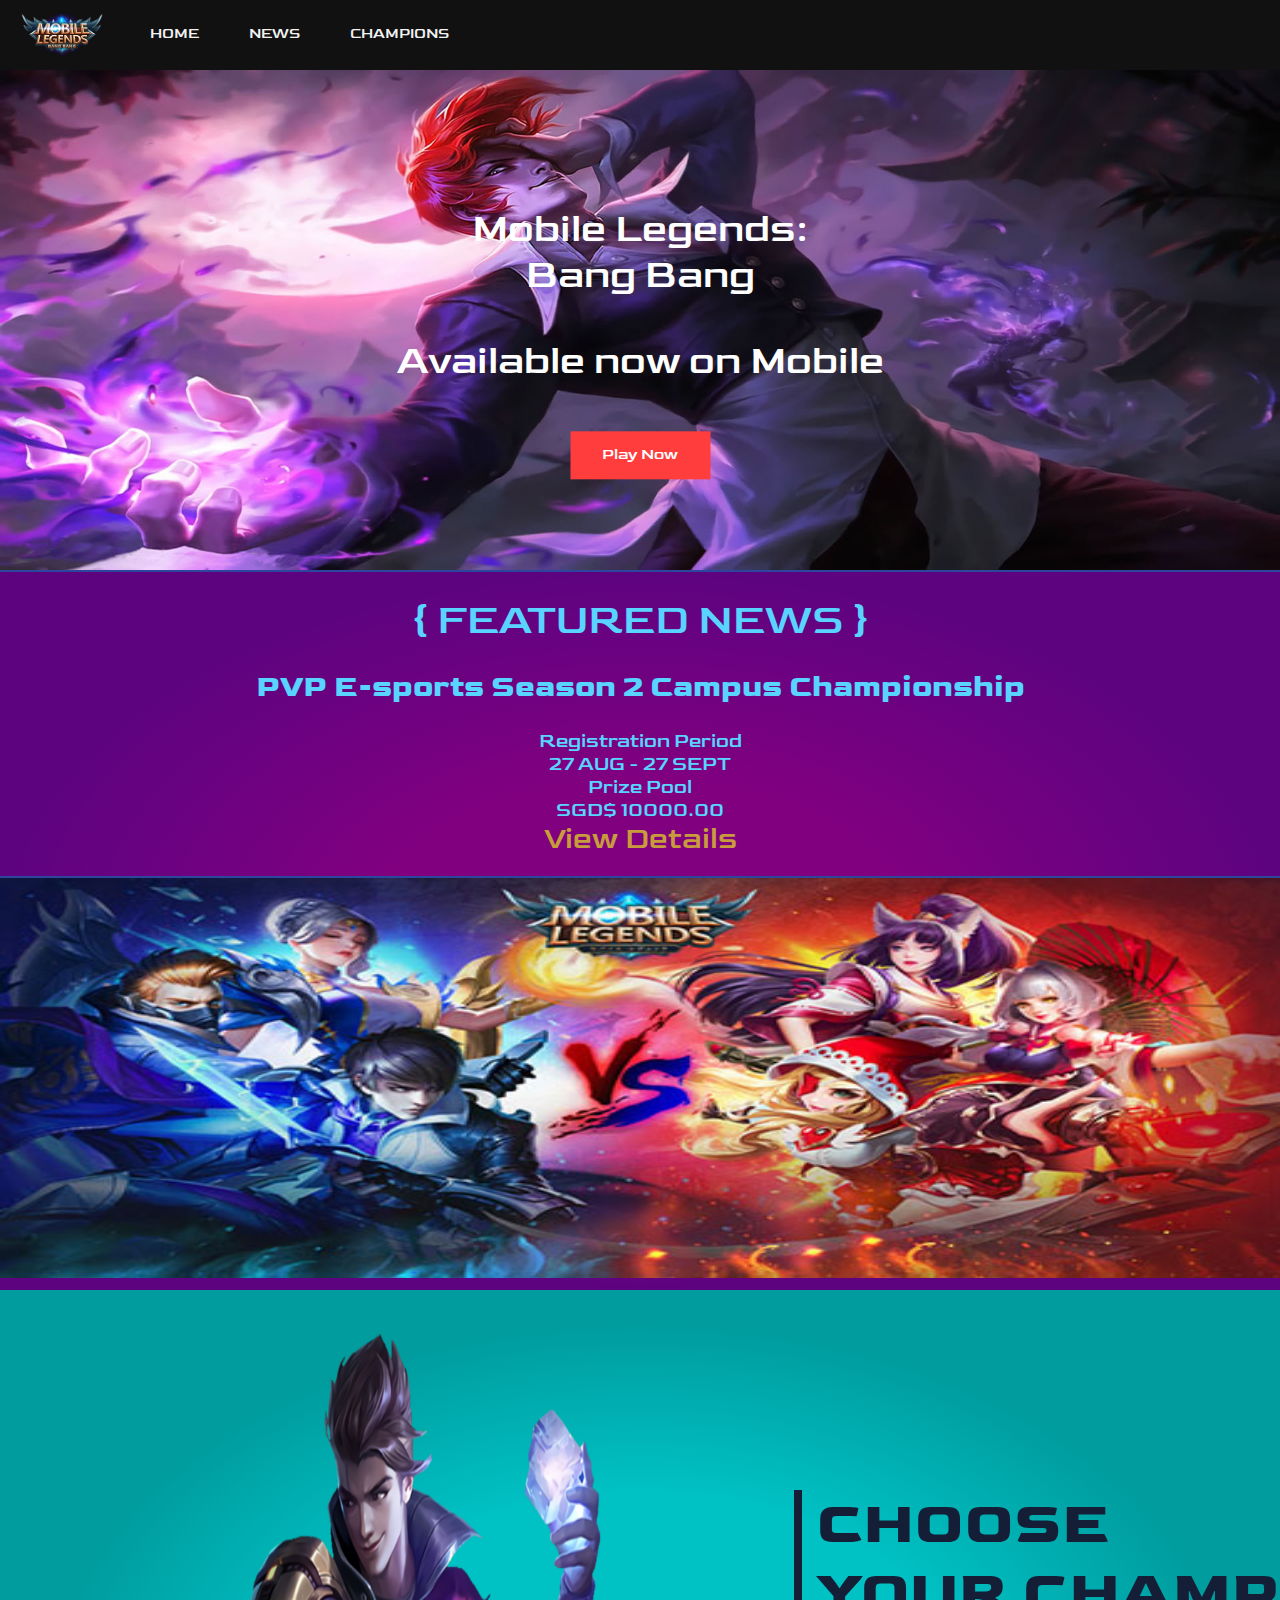
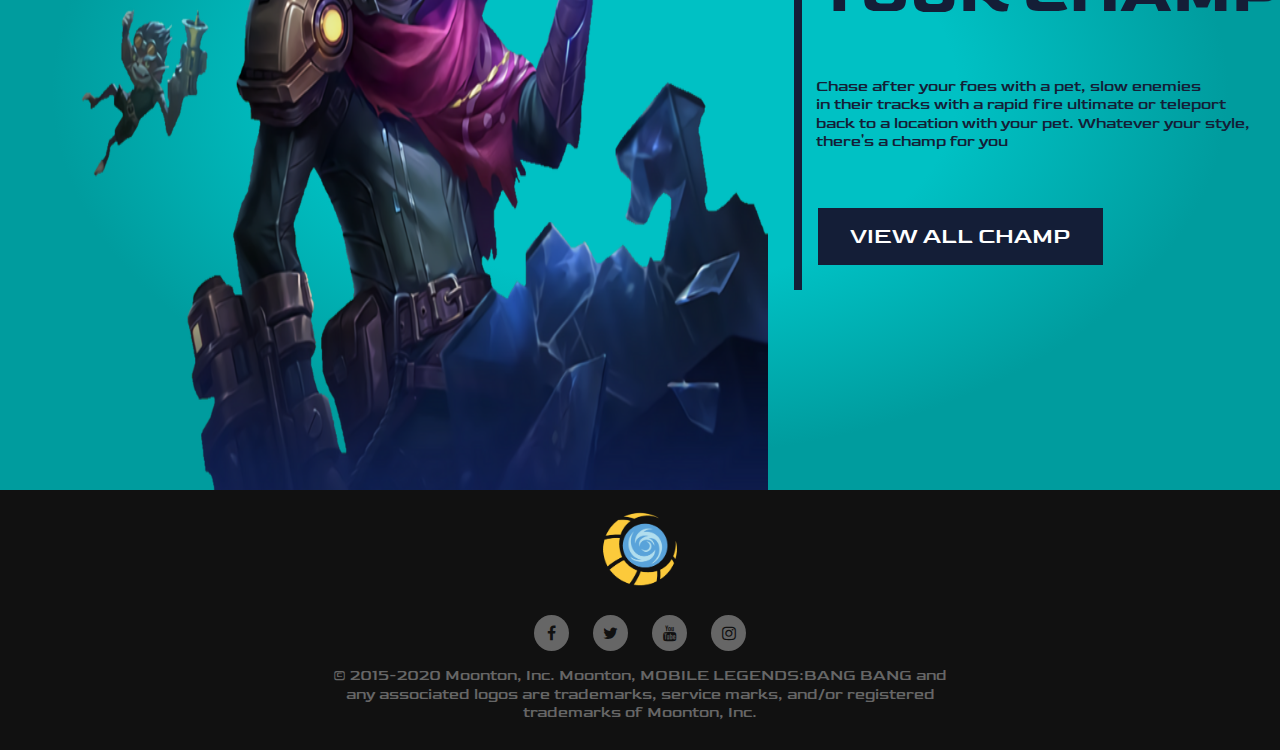
<file: index.html>
<!doctype html>
<html>
<head>
<meta charset="utf-8">
<title>Untitled Document</title>
<link rel="stylesheet" href="css/normalize.css" type="text/css">
<link rel="stylesheet" href="css/Homepage.css" type="text/css">
<link rel="preconnect" href="https://fonts.gstatic.com">
<link href="https://fonts.googleapis.com/css2?family=Goldman&display=swap" rel="stylesheet">
<link rel="stylesheet" href="https://cdnjs.cloudflare.com/ajax/libs/font-awesome/4.7.0/css/font-awesome.min.css">
</head>
<body>
	<div id = "header">
		<div id = "nav">
			<a href="index.html"><img src="img/MLlogo.png" alt="MLLOGO"></a>
			<a href="index.html" class="navs">HOME</a>
			<a href="news.html" class="navs">NEWS</a>
			<a href="champion.html" class="navs">CHAMPIONS</a>
		</div>
	</div>
	<div class = "body1">
		<img src="img/COVER.jpg" alt="Mobile Legends" class="ML">
		<div class="centered">
			Mobile Legends:<br> Bang Bang
			<p>Available now on Mobile</p>
			<a href="https://play.google.com/store/apps/details?id=com.mobile.legends" target="_blank"><button>Play Now</button></a>
		</div>
	</div>
	<div class = "body2">
		<div class = "body2cont">
			<div class="content">
				<div class="title">
					{ FEATURED NEWS } 
				</div>
				<div class="info">
					<h2>PVP E-sports Season 2 Campus Championship</h2>
					<p>
						Registration Period<br>
						27 AUG - 27 SEPT<br>
						Prize Pool<br>
						SGD$ 10000.00<br>
						<a href="news.html">View Details</a>
					</p>
		
				</div>
			</div>
			<div class="newsimg">
				<img src="img/newstourn.jpg" alt="newtourney">
			</div>
		</div>
	</div>
	<div class="body3">
		<div class="champ">
			<img src="img/CHAMP.png" alt="champion">
		</div>
		<div class="champcont">
			<div class="champcontbox">
				<h2>
				CHOOSE <br>
				YOUR CHAMP
				</h2>
				<p>
					Chase after your foes with a pet, slow enemies <br>
					in their tracks with a rapid fire ultimate or teleport<br>
					back to a location with your pet. Whatever your style,<br>
					 there's a champ for you
				</p><br><br>
				<a href="champion.html" target="_blank"><button>VIEW ALL CHAMP</button></a>

			</div>
		</div>
	</div>
	<footer>
		<img src="img/logo.png" alt="logo"><br>
		<a href="#" class="fa fa-facebook"></a>
		<a href="#" class="fa fa-twitter"></a>
		<a href="#" class="fa fa-youtube"></a>
		<a href="#" class="fa fa-instagram"></a><br>
		<p>© 2015-2020 Moonton, Inc. Moonton, MOBILE LEGENDS:BANG BANG and<br> any associated logos are trademarks, service marks, and/or registered<br> trademarks of Moonton, Inc.</p>
	</footer>
</body>
</html>
</file>
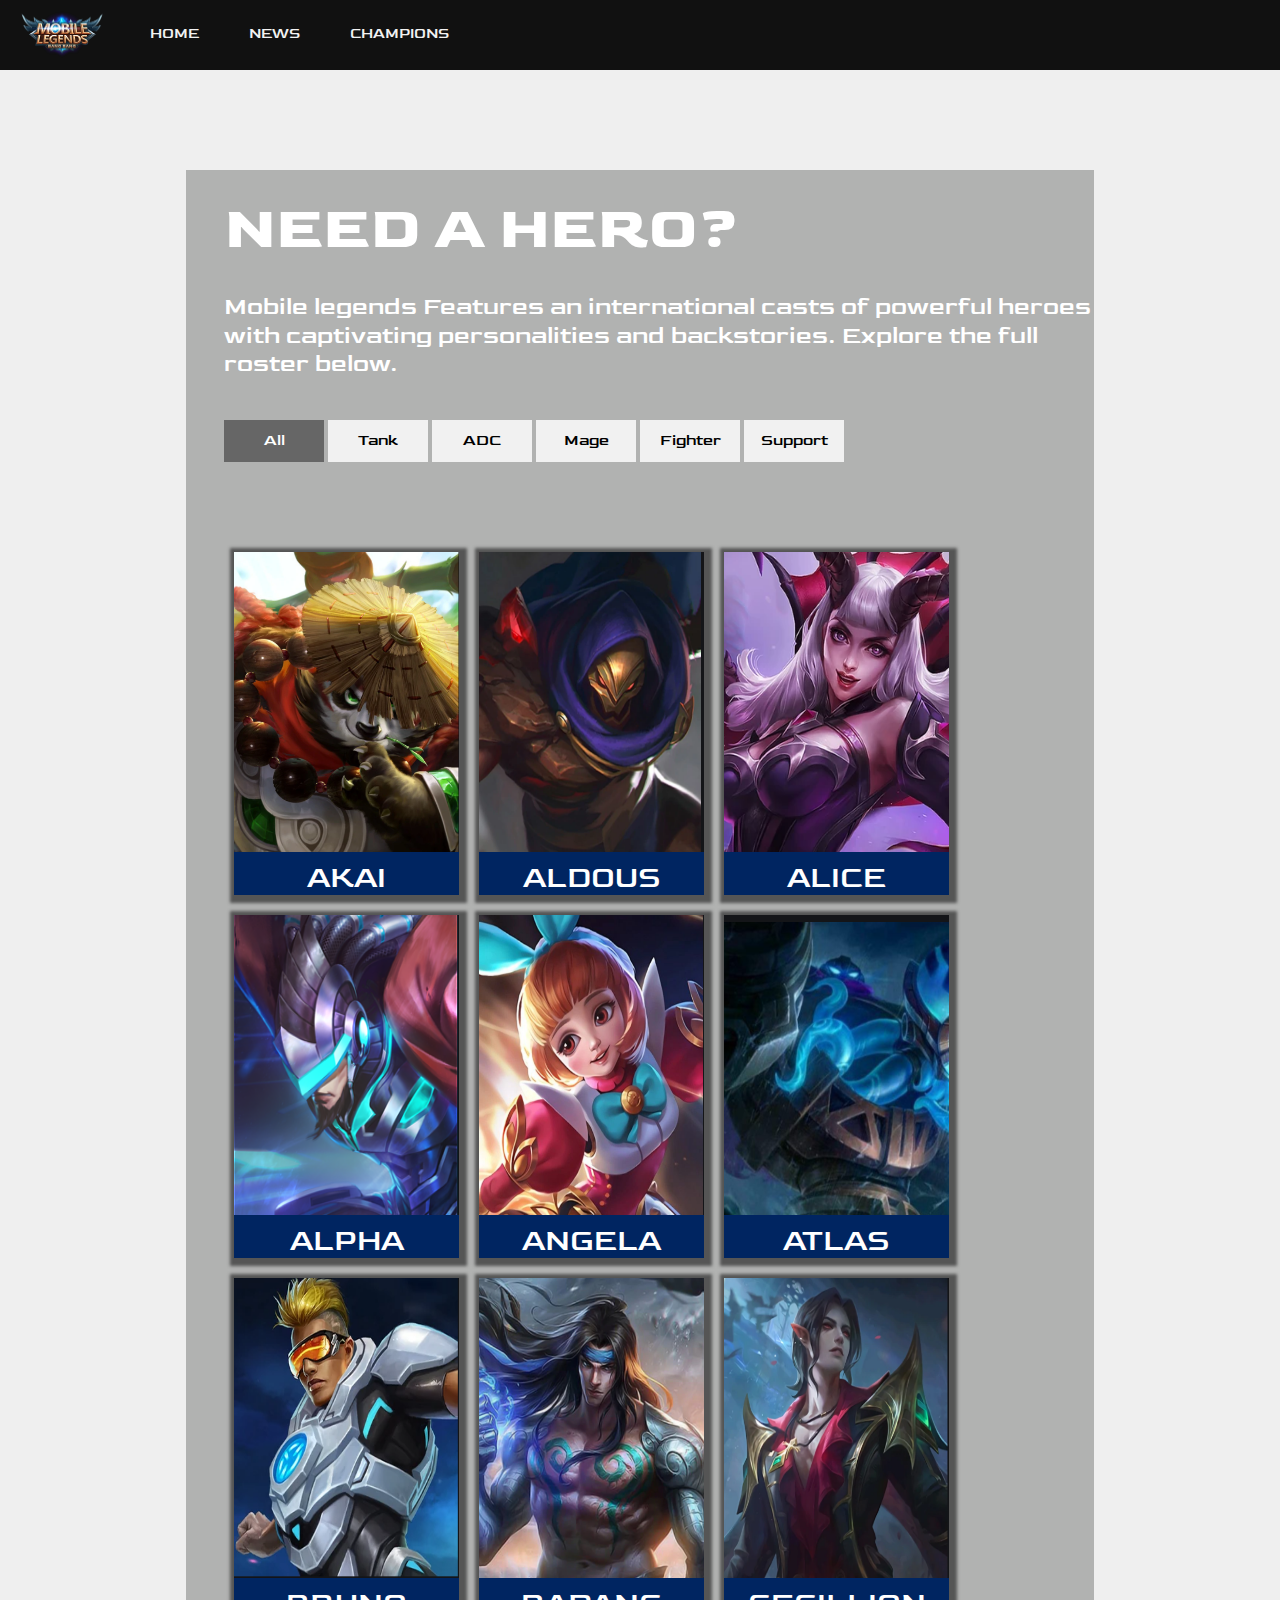
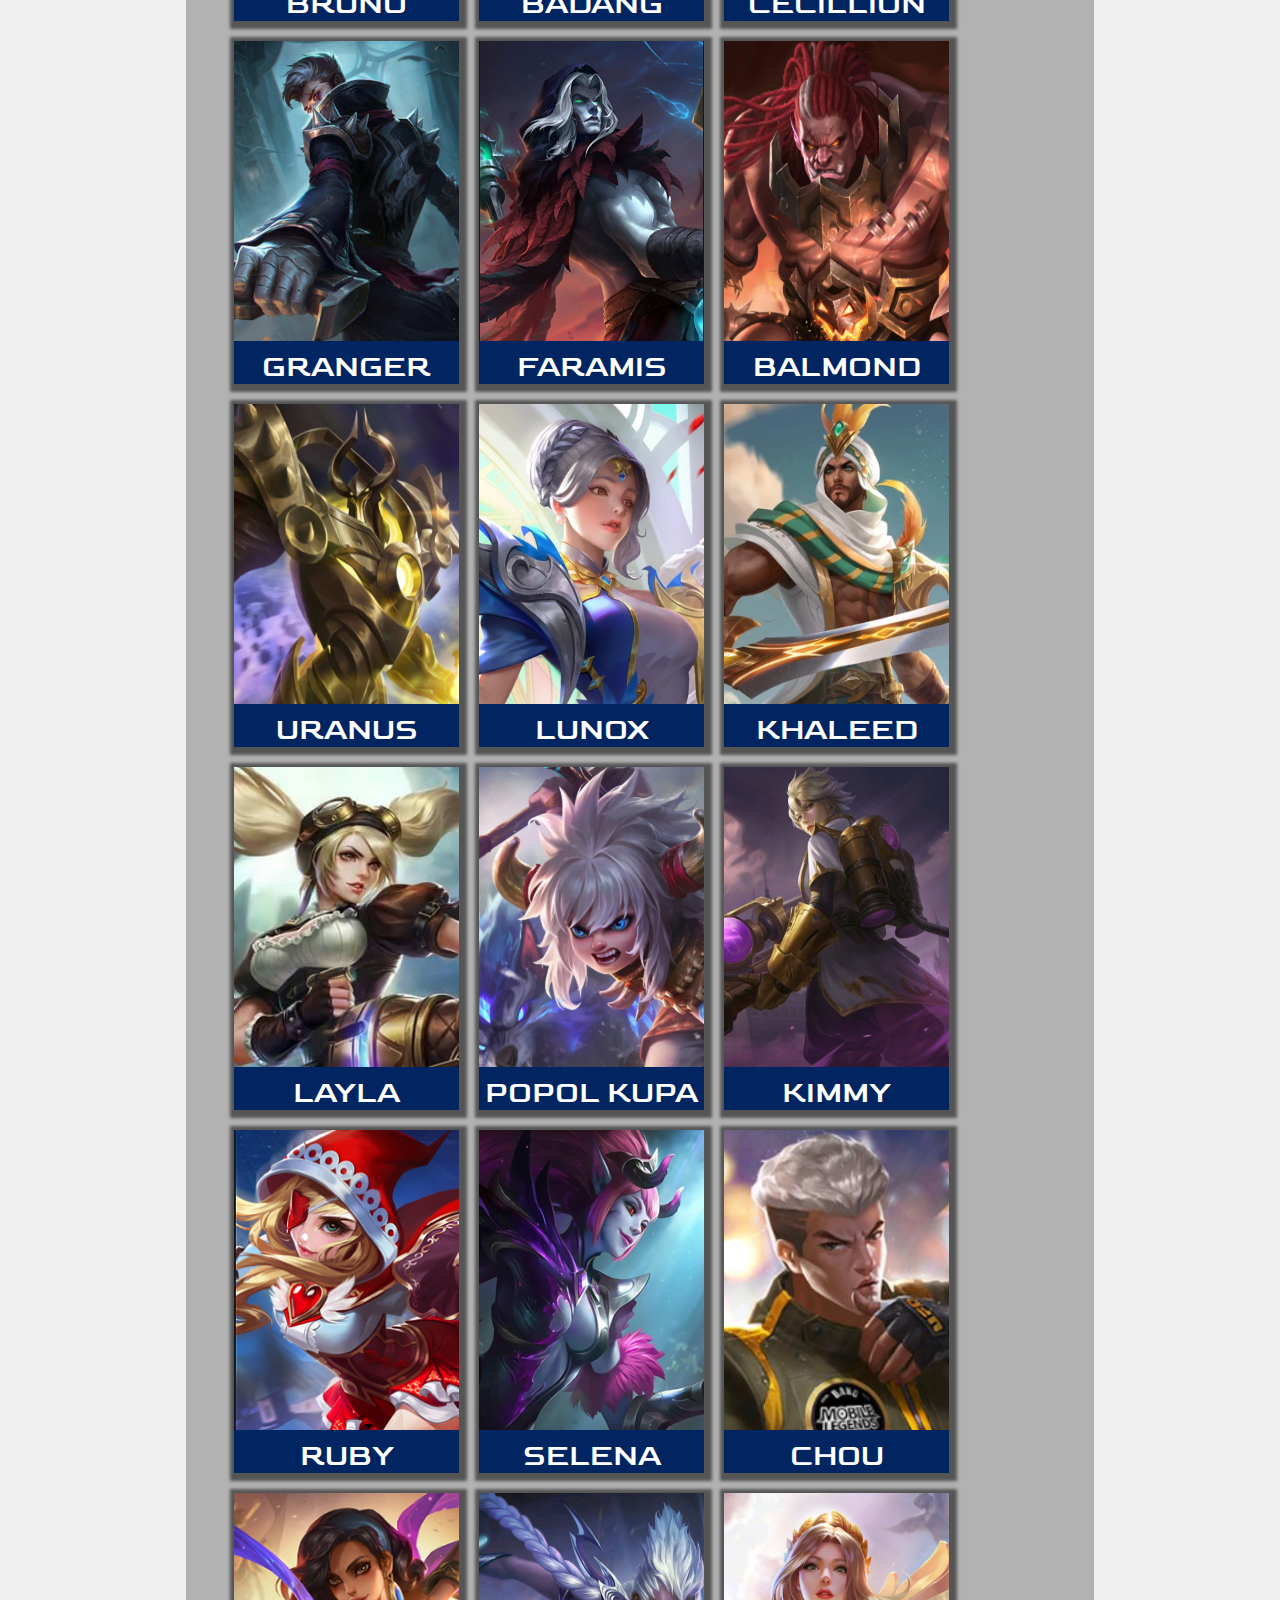
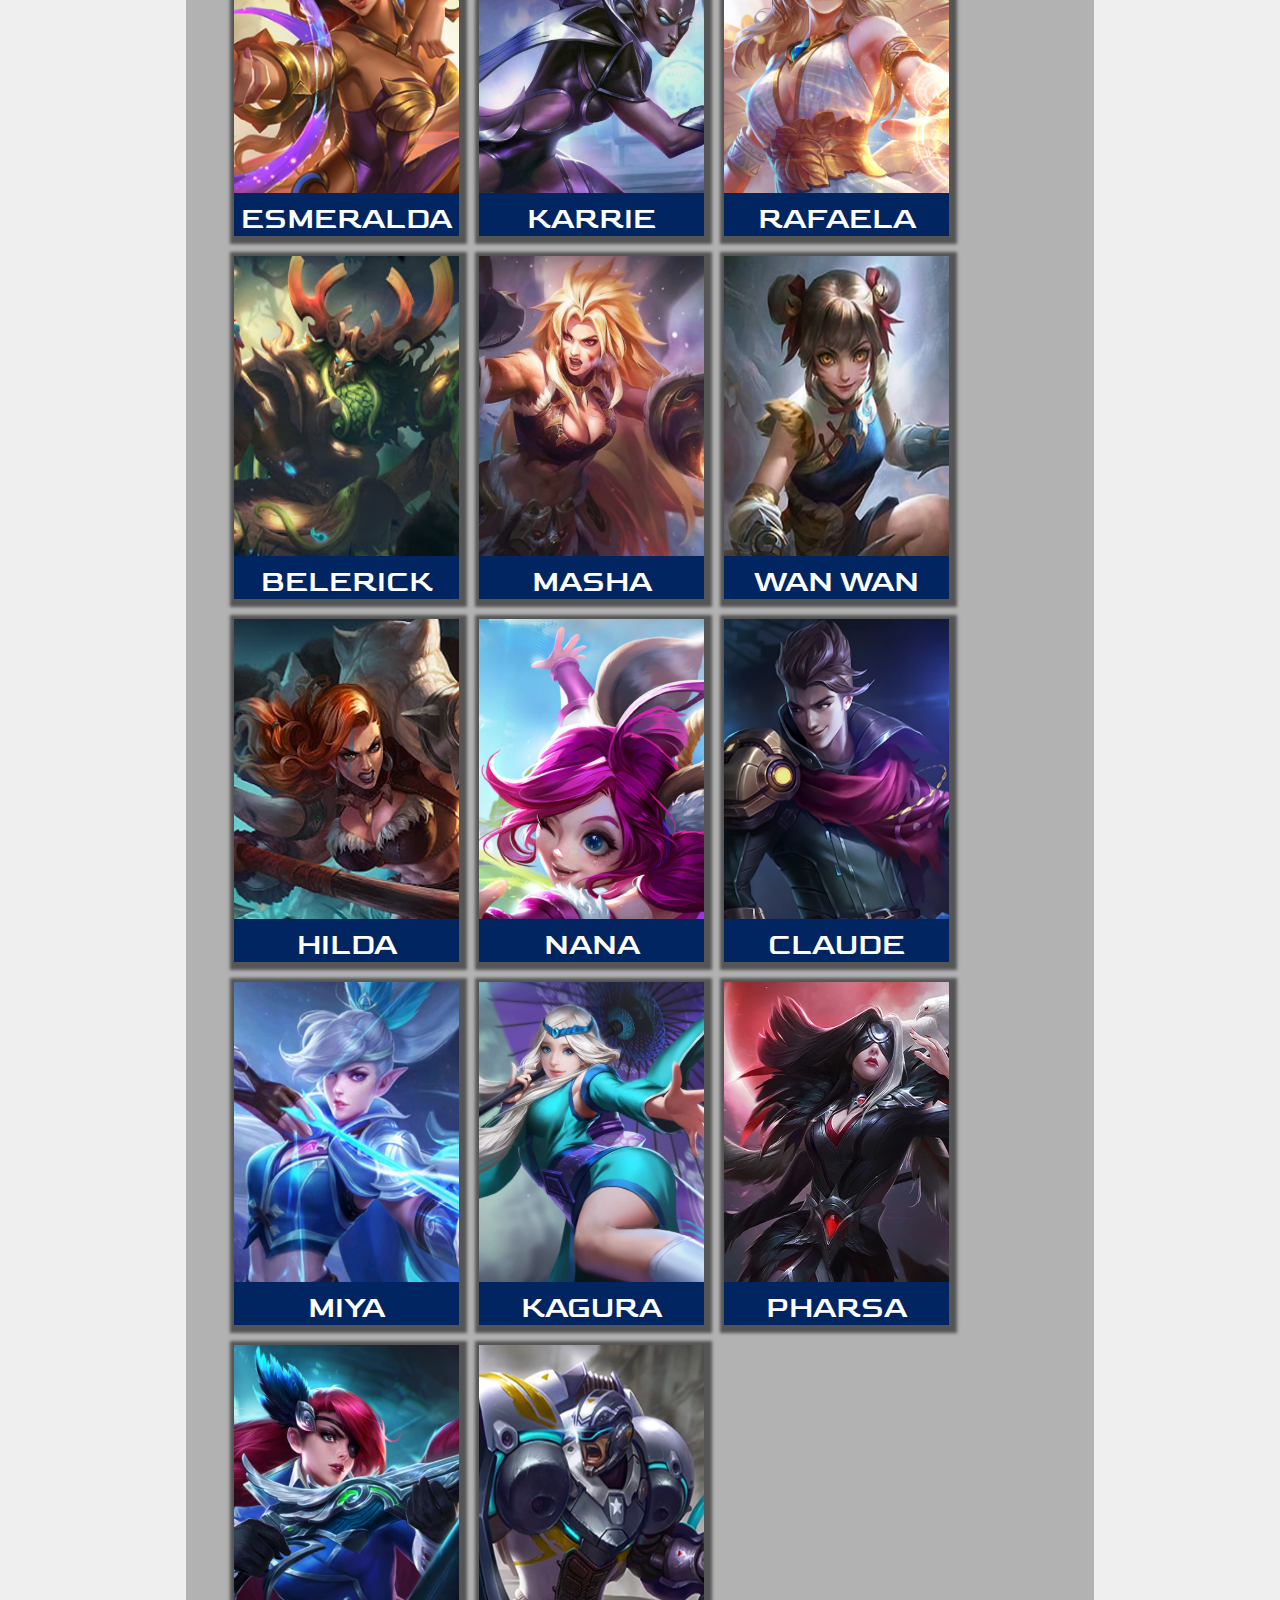
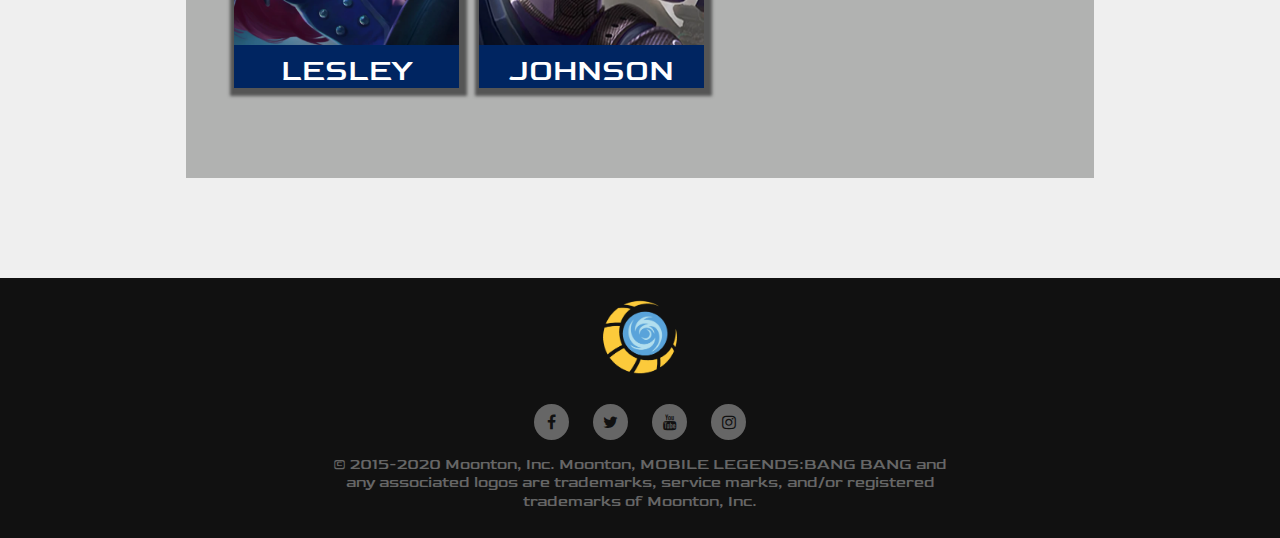
<file: champion.html>
<!doctype html>
<html>
<head>
<meta charset="utf-8">
<title>Untitled Document</title>
<link rel="stylesheet" href="css/normalize.css" type="text/css">
<link rel="stylesheet" href="css/champion.css" type="text/css">
<link rel="preconnect" href="https://fonts.gstatic.com">
<link href="https://fonts.googleapis.com/css2?family=Goldman&display=swap" rel="stylesheet">
<link rel="stylesheet" href="https://cdnjs.cloudflare.com/ajax/libs/font-awesome/4.7.0/css/font-awesome.min.css">
</head>
<body>
	<div id = "header">
		<div id = "nav">
			<a href="index.html"><img src="img/MLlogo.png" alt="MLLOGO"></a>
			<a href="index.html" class="navs">HOME</a>
			<a href="news.html" class="navs">NEWS</a>
			<a href="champion.html" class="navs">CHAMPIONS</a>
		</div>
    </div>
    <div class = "body1">
        <div class="title">
            <p>
                <b>NEED A HERO?</b><br><br>
                Mobile legends Features an international casts of powerful heroes with captivating
                personalities and backstories. Explore the full roster below.
            </p>
        </div>
        <div id="myBtnContainer">
            <button class="btn active" onclick="filterSelection('all')"> All</button>
            <button class="btn" onclick="filterSelection('tank')"> Tank</button>
            <button class="btn" onclick="filterSelection('marksman')"> ADC</button>
            <button class="btn" onclick="filterSelection('mage')"> Mage</button>
            <button class="btn" onclick="filterSelection('fighter')"> Fighter</button>
            <button class="btn" onclick="filterSelection('support')"> Support</button>
        </div>
        <div class="championcontainer">
            <div class="filterDiv tank"><img src="img/akai.png" alt="akai">AKAI</div>
            <div class="filterDiv fighter"><img src="img/aldous.png" alt="aldous">ALDOUS</div>
            <div class="filterDiv mage"><img src="img/alice.png" alt="alice">ALICE</div>
            <div class="filterDiv fighter"><img src="img/alpha.png" alt="alpha">ALPHA</div>
            <div class="filterDiv support"><img src="img/angela.png" alt="angela">ANGELA</div>
            <div class="filterDiv tank"><img src="img/atlas.png" alt="atlas">ATLAS</div>
            <div class="filterDiv marksman"><img src="img/bruno.png" alt="bruno">BRUNO</div>
            <div class="filterDiv fighter"><img src="img/badang.png" alt="badang">BADANG</div>
            <div class="filterDiv mage support"><img src="img/cecillion.png" alt="cecilion">CECILLION</div>
            <div class="filterDiv marksman"><img src="img/granger.png" alt="granger">GRANGER</div>
            <div class="filterDiv mage support"><img src="img/faramis.png" alt="faramis">FARAMIS</div>
            <div class="filterDiv fighter tank"><img src="img/balmond.png" alt="balmond">BALMOND</div>
            <div class="filterDiv fighter tank"><img src="img/uranus.png" alt="uranus">URANUS</div>
            <div class="filterDiv mage"><img src="img/lunox.png" alt="lunox">LUNOX</div>
            <div class="filterDiv fighter"><img src="img/khaleed.png" alt="khaleed">KHALEED</div>
            <div class="filterDiv marksman"><img src="img/layla.png" alt="layla">LAYLA</div>
            <div class="filterDiv marksman support"><img src="img/popolkupa.png" alt="popol and kupa">POPOL KUPA</div>
            <div class="filterDiv marksman mage"><img src="img/kimmy.png" alt="kimmy">KIMMY</div>
            <div class="filterDiv fighter tank"><img src="img/ruby.png" alt="ruby">RUBY</div>
            <div class="filterDiv mage support"><img src="img/selena.png" alt="selena">SELENA</div>
            <div class="filterDiv fighter"><img src="img/chou.png" alt="chou">CHOU</div>
            <div class="filterDiv mage tank"><img src="img/esmeralda.png" alt="esmeralda">ESMERALDA</div>
            <div class="filterDiv marksman"><img src="img/karrie.png" alt="karrie">KARRIE</div>
            <div class="filterDiv support"><img src="img/rafaela.png" alt="rafaela">RAFAELA</div>
            <div class="filterDiv tank"><img src="img/belerick.png" alt="belerick">BELERICK</div>
            <div class="filterDiv fighter tank"><img src="img/masha.png" alt="masha">MASHA</div>
            <div class="filterDiv marksman"><img src="img/wanwan.png" alt="wanwan">WAN WAN</div>
            <div class="filterDiv fighter tank"><img src="img/hilda.png" alt="hilda">HILDA</div>
            <div class="filterDiv support"><img src="img/nana.png" alt="nana">NANA</div>
            <div class="filterDiv marksman"><img src="img/claude.png" alt="claude">CLAUDE</div>
            <div class="filterDiv marksman"><img src="img/miya.png" alt="miya">MIYA</div>
            <div class="filterDiv mage"><img src="img/kagura.png" alt="kagura">KAGURA</div>
            <div class="filterDiv mage"><img src="img/pharsa.png" alt="pharsa">PHARSA</div>
            <div class="filterDiv marksman"><img src="img/lesley.png" alt="lesley">LESLEY</div>
            <div class="filterDiv tank"><img src="img/johnson.png" alt="johnson">JOHNSON</div>
        </div>
    </div>
	<footer>
		<img src="img/logo.png" alt="logo"><br>
		<a href="#" class="fa fa-facebook"></a> 
		<a href="#" class="fa fa-twitter"></a>
		<a href="#" class="fa fa-youtube"></a>
		<a href="#" class="fa fa-instagram"></a><br>
		<p>© 2015-2020 Moonton, Inc. Moonton, MOBILE LEGENDS:BANG BANG and<br> any associated logos are trademarks, service marks, and/or registered<br> trademarks of Moonton, Inc.</p>
    </footer>
    <script src="js/script.js"></script>
</body>

</html>
</file>
<file: css/Homepage.css>
/* CSS Document */
body
{
	margin: 0;
    padding: 0;
	font-family: 'Goldman', cursive;
}

/*HEADER*/
#header
{
	width: 100%;
	height: 70px;
	background-color: #111;
}

#nav img
{
	float: left;
	width: 125px;
	height: 70px;

}

#nav
{
	width: 100%;
	height: 70px;

}

.navs {
    float: left;
    color: #f2f2f2;
    text-align: center;
    padding: 25px 25px;
    text-decoration: none;
    font-size: 15px;
}

#nav .navs:hover {
  border-bottom: 1px solid #41C6FF;
}

/*image + content*/
.body1
{
	width: 100%;
	height: auto;
	position: relative;
	text-align: center;
}

.body1 img
{
	width: 100%;
}

.ML
{
	display: block;
}

.centered 
{
	position: absolute;
	top: 55%;
	left: 50%;
	transform: translate(-50%, -50%);
	font-size: 40px;
	color: #fff;
}

.body1 button
{
	background-color: #FF3D3D;
	border: none;
	color: white;
	padding: 15px 32px;
	text-align: center;
	text-decoration: none;
	display: inline-block;
	font-size: 16px;
	margin: 4px 2px;
	cursor: pointer;
}

  /*news*/
.body2
{
	width: 100%;
	height: 500px;
	background-image: radial-gradient(purple 30%, #5e0380 70%);
	padding-top: 100px;
}

.body2cont
{
	width: 1500px;
	height: 400px;
	margin: 0 auto;
}

.content
{
	width: 748px;
	height: 396px;
	float: left;
	border-top: 2px solid #2d459c;
	border-bottom: 2px solid #2d459c;
	border-left: 2px solid #2d459c;
}

.title
{
	width: 750px;
	height: 100px;
	font-size: 65px;
	text-align: center;
	color: #59d3ff;
	padding-top: 25px;
}

.info
{
	width: 750px;
	height: 275px;
	text-align: center;
	font-size: 20px;
	color: #59d3ff;
}
  
.info a
{
	font-size: 30px;
	text-decoration: none;
	color: #c89b3c;
}

.info a:hover
{
	text-decoration: none;
	color: #333;
}

.newsimg
{
	width: 750px;
	height: 400px;
	float: left;
}

.newsimg img
{
	width: 100%;
	height: 400px;
}

/*CHAMP*/
.body3
{
	width: 100%;
	height: 800px;
	background-image: radial-gradient(#00c1c4 35%, #009c9e 65%);
}

.champ
{
	width: 60%;
	height: 800px;
	float: left;
}

.champ img
{
	width: 100%;
	height: 800px;
}

.champcont
{
	width: 38%;
	height: 800px;
	float: left;
	padding-left: 2%
}

.champcontbox
{
	width: 96%;
	height: 400px;
	margin-top: 200px;
	border-left: 8px solid #141e37;
	padding-left: 3%;
	color: #141e37;
}

.champcontbox h2
{
	font-size: 60px;
}

.body3 button
{
	background-color: #141e37;
	border: none;
	color: white;
	padding: 15px 32px;
	text-align: center;
	text-decoration: none;
	display: inline-block;
	font-size: 23px;
	margin: 4px 2px;
	cursor: pointer;
}

.body3 button:hover
{
	background-color: #999;
	color: #141e37;
}


/*FOOTER*/
footer
{
	width: 100%;
	height: 250px;
	background-color: #111;
	text-align: center;
	color: #666;
	padding-top: 10px;
}

footer img
{
	width: 150px;
	height: 110px;
}

.fa 
{
	padding: 10px;
	font-size: 30px;
	width: 15px;
	text-align: center;
	text-decoration: none;
	margin: 0 10px;
	border-radius: 50%;
}
  
.fa:hover 
{
	opacity: 0.7;
}

.fa-facebook
{
	background: #666;
	color: #111;
}
  
.fa-twitter
{
	background: #666;
	color: #111;
}
  
.fa-youtube 
{
	background: #666;
	color: #111;
}
  
.fa-instagram 
{
	background: #666;
	color: #111;
}

/*responsive*/
@media only screen and (max-width: 1919px)
{
	.body2
	{
		width: 100%;
		height: 720px;
		padding: 0;
	}

	.body2cont
	{
		width: 100%;
		height: auto;
		
	}

	.content
	{
		width: 100%;
		height: auto;
		border-left: none;
	}

	.title
	{
		width: 100%;
		height: auto;
		font-size: 42px;
	}

	.info
	{
		width: 100%;
		height: auto;
	}

	.newsimg
	{
		width: 100%;
		height: auto;
	}
	
	
}

@media only screen and (max-width: 1000px)
{
	.centered
	{
		top: 50%;
		font-size: 17px;
	}

	.body1 button
	{
		padding: 10px 20px;
	}

	.body3
	{
		width: 100%;
		height: auto;
		background-image: radial-gradient(#00c1c4 35%, #009c9e 65%);
	}
	
	.champ
	{
		width: 100%;
		height: auto;
		background-color: #fff;
	}

	.champ img
	{
		width: 100%;
		height: auto;
	}

	.champcont
	{
		width: 100%;
		height: auto;
		text-align: center;
		padding: 0px;
		background-image: radial-gradient(#00c1c4 35%, #009c9e 65%);
		
	}

	.champcontbox
	{
		width: 100%;
		height: auto;
		border-left: none;
		margin: 0;
		padding: 0;
		padding-bottom: 10px;
	}


	footer
	{
		width: 100%;
		height: auto;
		padding-bottom: 5px;
	}
}
</file>
<file: css/champion.css>
body
{
	margin: 0;
    padding: 0;
	font-family: 'Goldman', cursive;
}

/*HEADER*/
#header
{
	width: 100%;
	height: 70px;
	background-color: #111;
}

#nav img
{
	float: left;
	width: 125px;
	height: 70px;

}

#nav
{
	width: 100%;
	height: 70px;

}

.navs {
    float: left;
    color: #f2f2f2;
    text-align: center;
    padding: 25px 25px;
    text-decoration: none;
    font-size: 15px;
}

#nav .navs:hover {
  border-bottom: 1px solid #41C6FF;
}

/* body1 (Champions) */
.body1
{
    width: 100%;
    height: auto;
    background-color: #efefef;
    display: flex;
    align-items: center;
    flex-direction: column;
    color: #fff;
}

.title
{
    width: 68%;
    height: 250px;
    margin-top: 100px;
    font-size: 25px;
    padding-left: 3%;
    background-color: #b1b2b1;
}

.title b
{
    font-size: 60px;
}

#myBtnContainer
{
    width: 68%;
    height: auto;
    padding-left: 3%;
    background-color: #b1b2b1;
}

.championcontainer
{
    width: 65%;
    height: auto;
    overflow: hidden;
    padding: 80px 3%;
    margin: 0 auto;
    background-color: #b1b2b1;
    margin-bottom: 100px;
}

.filterDiv 
{
    float: left;
    background-color: #002561;
    color: #ffffff;
    width: 225px;
    text-align: center;
    margin: 10px;
    font-size: 30px;
    display: none;  /* Hidden by default */
    box-shadow: 2px 2px 3px 6px #555;
}

.filterDiv:hover
{
    transform: scale(1.05);
}

.filterDiv img
{
      width: 100%;
      height: 300px;
}

.btn {
    width: 100px;
    border: none;
    outline: none;
    padding: 12px 16px;
    background-color: #f1f1f1;
    cursor: pointer;
  }

  .btn.active {
    background-color: #666;
    color: white;
  }

.show
{
    display: block;
}

/*FOOTER*/
footer
{
	width: 100%;
	height: 250px;
	background-color: #111;
	text-align: center;
	color: #666;
	padding-top: 10px;
}

footer img
{
	width: 150px;
	height: 110px;
}

.fa 
{
	padding: 10px;
	font-size: 30px;
	width: 15px;
	text-align: center;
	text-decoration: none;
	margin: 0 10px;
	border-radius: 50%;
}
  
.fa:hover 
{
	opacity: 0.7;
}

.fa-facebook
{
	background: #666;
	color: #111;
}
  
.fa-twitter
{
	background: #666;
	color: #111;
}
  
.fa-youtube 
{
	background: #666;
	color: #111;
}
  
.fa-instagram 
{
	background: #666;
	color: #111;
}

@media only screen and (max-width: 1150px)
{

    .filterDiv 
    {
        width: 125px;
        height: auto;
        font-size: 15px;
    }

    .filterDiv img
    {
        width: 100%;
        height: 125px;
    }  

    .championcontainer
    {
        text-align: center;
    }
}

@media only screen and (max-width: 1000px)
{
    .title
    {
        width: 68%;
        height: auto;
    }

    .btn 
    {
        width: 100px;
        border: none;
        outline: none;
        padding: 12px 16px;
        background-color: #f1f1f1;
        cursor: pointer;
        margin-top: 5px;
        
    }

	footer
	{
		width: 100%;
		height: auto;
        padding-bottom: 5px;
	}   
}
</file>
